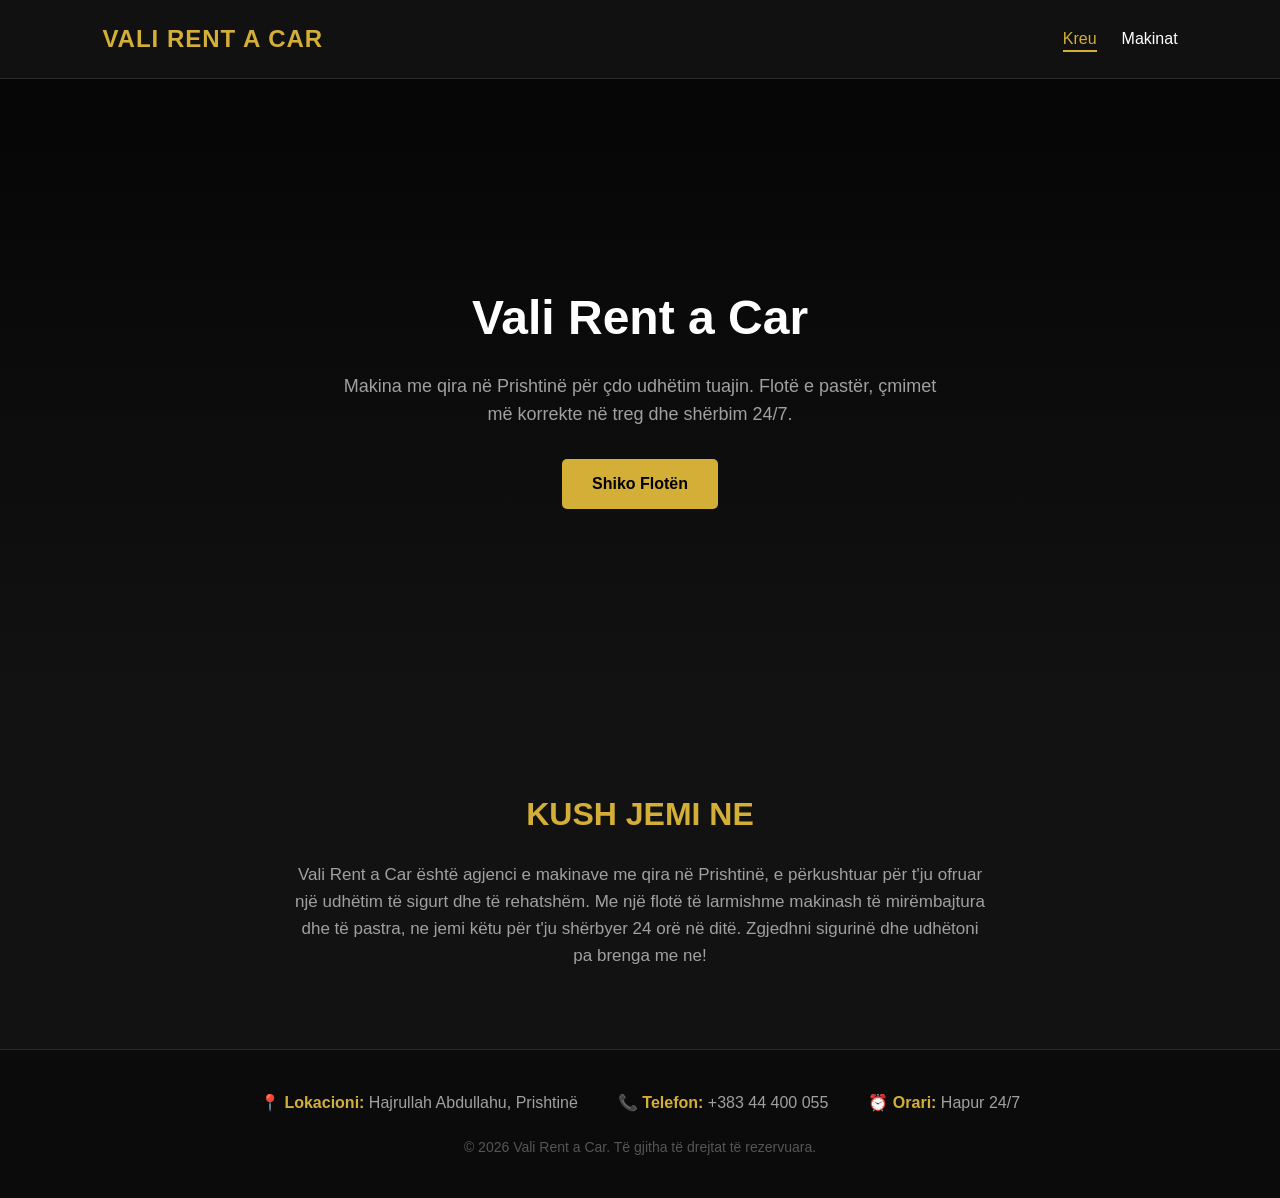
<file: index.html>
<!DOCTYPE html>
<html lang="sq">
<head>
    <meta charset="UTF-8">
    <meta name="viewport" content="width=device-width, initial-scale=1.0">
    <title>Vali Rent a Car | Kreu</title>
    <link rel="stylesheet" href="style.css">
</head>
<body>

    <nav>
        <div class="logo">Vali Rent a Car</div>
        <ul>
            <li><a href="index.html" class="active">Kreu</a></li>
            <li><a href="cars.html">Makinat</a></li>
        </ul>
    </nav>

    <header class="hero">
        <h1>Vali Rent a Car</h1>
        <p>Makina me qira në Prishtinë për çdo udhëtim tuajin. Flotë e pastër, çmimet më korrekte në treg dhe shërbim 24/7.</p>
        <a href="cars.html" class="btn">Shiko Flotën</a>
    </header>

    <section class="about">
        <h2>Kush Jemi Ne</h2>
        <p>Vali Rent a Car është agjenci e makinave me qira në Prishtinë, e përkushtuar për t'ju ofruar një udhëtim të sigurt dhe të rehatshëm. Me një flotë të larmishme makinash të mirëmbajtura dhe të pastra, ne jemi këtu për t'ju shërbyer 24 orë në ditë. Zgjedhni sigurinë dhe udhëtoni pa brenga me ne!</p>
    </section>

    <footer>
        <div class="contact-info">
            <div class="contact-item">📍 <strong>Lokacioni:</strong> Hajrullah Abdullahu, Prishtinë</div>
            <div class="contact-item">📞 <strong>Telefon:</strong> +383 44 400 055</div>
            <div class="contact-item">⏰ <strong>Orari:</strong> Hapur 24/7</div>
        </div>
        <p style="color: #555; font-size: 14px; margin-top: 20px;">&copy; 2026 Vali Rent a Car. Të gjitha të drejtat të rezervuara.</p>
    </footer>

</body>
</html>
</file>
<file: style.css>
/* Resetimi bazë */
* {
    margin: 0;
    padding: 0;
    box-sizing: border-box;
    font-family: 'Segoe UI', Tahoma, Geneva, Verdana, sans-serif;
}

:root {
    --bg-color: #121212;
    --card-bg: #1a1a1a;
    --gold: #D4AF37;
    --gold-hover: #F3E5AB;
    --text-white: #ffffff;
    --text-muted: #a0a0a0;
}

body {
    background-color: var(--bg-color);
    color: var(--text-white);
    line-height: 1.6;
}

/* Navigacioni */
nav {
    display: flex;
    justify-content: space-between;
    align-items: center;
    padding: 20px 8%;
    background-color: rgba(18, 18, 18, 0.95);
    position: sticky;
    top: 0;
    border-bottom: 1px solid #2a2a2a;
    z-index: 100;
}

nav .logo {
    font-size: 24px;
    font-weight: bold;
    color: var(--gold);
    text-transform: uppercase;
    letter-spacing: 1px;
}

nav ul {
    display: flex;
    list-style: none;
}

nav ul li {
    margin-left: 25px;
}

nav ul li a {
    color: var(--text-white);
    text-decoration: none;
    font-weight: 500;
    transition: color 0.3s;
}

nav ul li a:hover, nav ul li a.active {
    color: var(--gold);
}

/* Hero Section */
.hero {
    height: 70vh;
    display: flex;
    flex-direction: column;
    justify-content: center;
    align-items: center;
    text-align: center;
    padding: 0 20px;
    background: linear-gradient(rgba(0,0,0,0.7), rgba(18,18,18,1)), url('https://images.unsplash.com/photo-1503376780353-7e6692767b70?auto=format&fit=crop&q=80&w=1920') no-repeat center center/cover;
}

.hero h1 {
    font-size: 48px;
    color: var(--text-white);
    margin-bottom: 15px;
    font-weight: 800;
}

.hero p {
    font-size: 18px;
    color: var(--text-muted);
    max-width: 600px;
    margin-bottom: 30px;
}

/* Butonat */
.btn {
    display: inline-block;
    background-color: var(--gold);
    color: #000;
    padding: 12px 30px;
    text-decoration: none;
    font-weight: bold;
    border-radius: 5px;
    transition: background-color 0.3s, transform 0.2s;
}

.btn:hover {
    background-color: var(--gold-hover);
    transform: translateY(-2px);
}

/* Seksioni Kush Jemi Ne */
.about {
    padding: 80px 8%;
    text-align: center;
    max-width: 900px;
    margin: 0 auto;
}

.about h2, .fleet-title {
    font-size: 32px;
    color: var(--gold);
    margin-bottom: 20px;
    text-transform: uppercase;
}

.about p {
    color: var(--text-muted);
    font-size: 17px;
}

/* Grid-i i Makinave */
.fleet-container {
    padding: 40px 8% 80px 8%;
}

.grid {
    display: grid;
    grid-template-columns: repeat(auto-fit, minmax(300px, 1fr));
    gap: 30px;
    margin-top: 30px;
}

.card {
    background-color: var(--card-bg);
    border-radius: 8px;
    overflow: hidden;
    border: 1px solid #2a2a2a;
    transition: border-color 0.3s;
}

.card:hover {
    border-color: var(--gold);
}

.card-img {
    width: 100%;
    height: 200px; /* Kjo e mban lartësinë e fiksuar për të gjitha kartat */
    background-color: #252525;
    display: flex;
    align-items: center;
    justify-content: center;
    overflow: hidden; /* Pret çdo pjesë të fotos që tenton të dalë jashtë */
}

.card-img img {
    width: 100%;
    height: 100%;
    object-fit: cover; /* Ky rregull magjik e pret foton bukur pa e shtrembëruar */
    object-position: center; /* E qendron imazhin saktë në mes */
}
.card-content {
    padding: 25px;
}

.card-content h3 {
    font-size: 22px;
    margin-bottom: 10px;
}

.card-content p {
    color: var(--text-muted);
    font-size: 15px;
    margin-bottom: 20px;
    height: 70px; /* Siguron që të gjitha kartat të jenë të barabarta */
}

.price-tag {
    display: flex;
    justify-content: space-between;
    align-items: center;
}

.price {
    font-size: 20px;
    font-weight: bold;
    color: var(--gold);
}

/* Footer & Kontakt */
footer {
    background-color: #0b0b0b;
    padding: 40px 8%;
    border-top: 1px solid #2a2a2a;
    text-align: center;
}

.contact-info {
    display: flex;
    justify-content: center;
    gap: 40px;
    flex-wrap: wrap;
    margin-bottom: 20px;
}

.contact-item {
    color: var(--text-muted);
    font-size: 16px;
}

.contact-item strong {
    color: var(--gold);
}


/* ==========================================================================
   ANIMACIONET (Premium & Smooth)
   ========================================================================== */

/* 1. Efekti i shfaqjes graduale për faqen kur ngarkohet (Fade In) */
@keyframes fadeInPage {
    from {
        opacity: 0;
        transform: translateY(15px);
    }
    to {
        opacity: 1;
        transform: translateY(0);
    }
}

.hero h1, .hero p, .hero .btn, .fleet-title, .about h2, .about p {
    animation: fadeInPage 0.8s ease-out forwards;
}

/* Delay i vogël për paragrafin dhe butonin në Hero që të duket më profesionale */
.hero p { animation-delay: 0.15s; opacity: 0; }
.hero .btn { animation-delay: 0.3s; opacity: 0; }


/* 2. Animacioni i rritjes dhe ndriçimit të Kartave të Makinave (Hover Effect) */
.card {
    transition: transform 0.4s cubic-bezier(0.16, 1, 0.3, 1), 
                border-color 0.4s ease, 
                box-shadow 0.4s ease;
}

.card:hover {
    transform: translateY(-8px); /* E ngre kartën lehtë lart */
    border-color: var(--gold);
    box-shadow: 0 12px 30px rgba(212, 175, 55, 0.1); /* Krijon një hije të artë të lehtë */
}


/* 3. Efekti i zmadhimit të fotos brenda kartës kur i afrohesh me miun */
.card-img img {
    transition: transform 0.5s cubic-bezier(0.16, 1, 0.3, 1);
}

.card:hover .card-img img {
    transform: scale(1.06); /* E zmadhon foton pak pa dalë jashtë kornizës */
}


/* 4. Animacioni për Butonat (Hover Smoothness) */
.btn {
    transition: background-color 0.3s ease, 
                transform 0.2s ease, 
                box-shadow 0.3s ease;
}

.btn:hover {
    box-shadow: 0 4px 15px rgba(212, 175, 55, 0.3);
}


/* 5. Linja interaktive nën linkat e Navigacionit */
nav ul li a {
    position: relative;
    transition: color 0.3s ease;
}

nav ul li a::after {
    content: '';
    position: absolute;
    width: 0;
    height: 2px;
    bottom: -5px;
    left: 0;
    background-color: var(--gold);
    transition: width 0.3s ease;
}

nav ul li a:hover::after, 
nav ul li a.active::after {
    width: 100%; /* Linja zgjatet plotësisht kur kalon miun sipër */
}
/* Përshtatja për celularë */
@media (max-width: 768px) {
    nav {
        flex-direction: column;
        gap: 15px;
    }
    nav ul li {
        margin: 0 10px;
    }
    .hero h1 {
        font-size: 32px;
    }
    
    .price-tag {
        margin-top: 20px;
    }
  

    .price {
        width: 50%;
        margin-top: 15px;
    }
    .contact-info {
        flex-direction: column;
        gap: 10px;
    }
}
</file>
